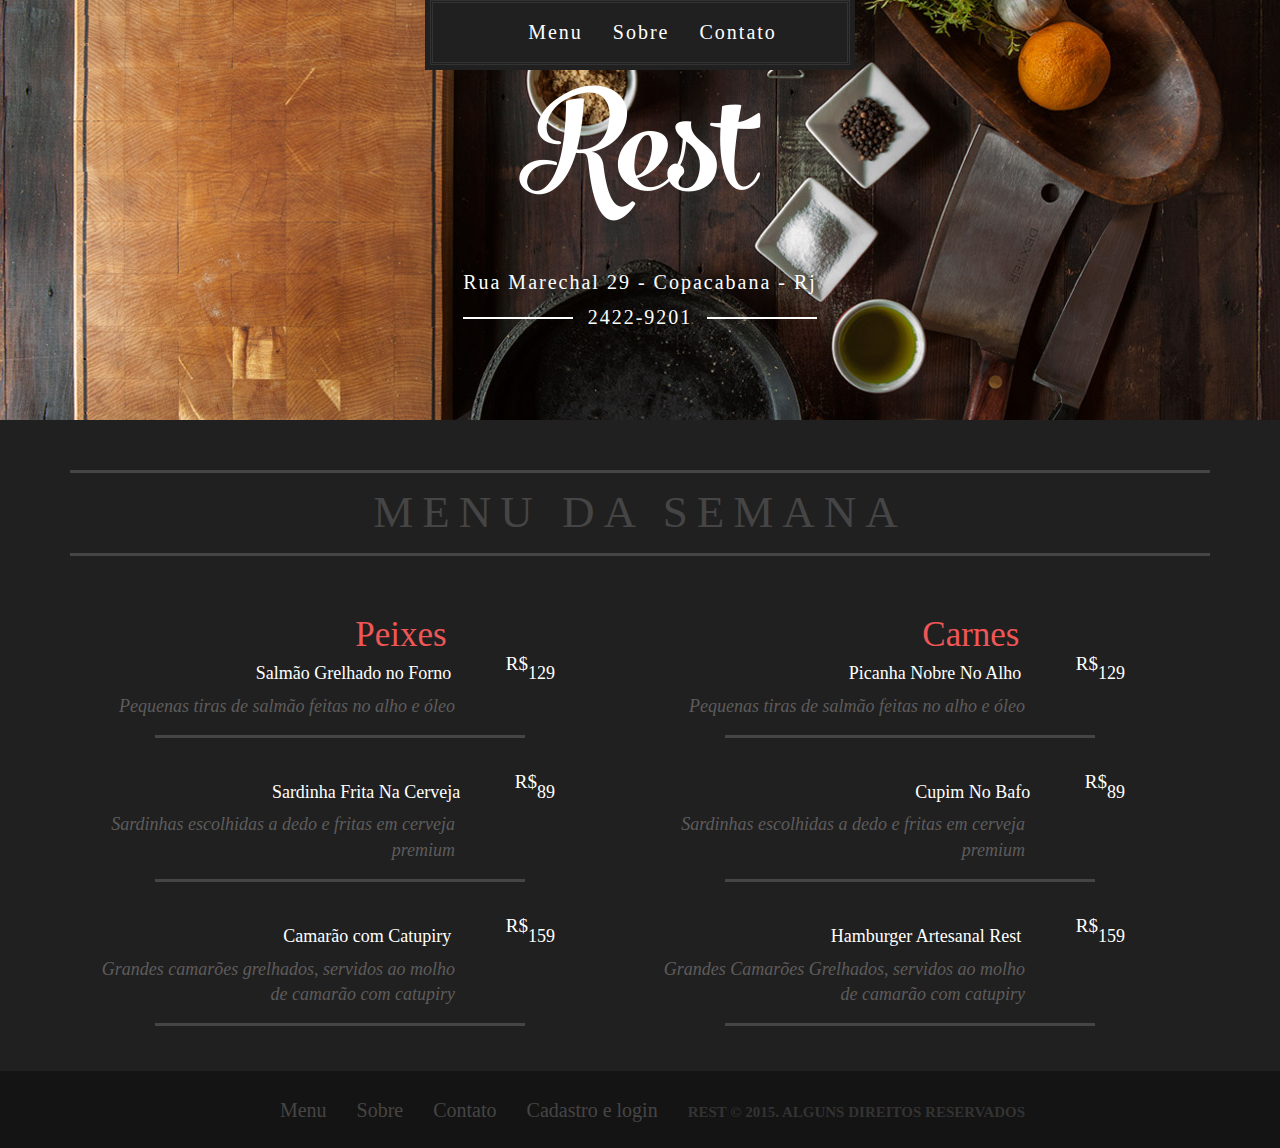
<file: index.html>
<!DOCTYPE html>
<html lang="pt-br">
	<head>
		<meta charset="utf-8">
		<title>Rest</title>

		<link href='https://fonts.googleapis.com/css?family=Alegreya+SC' rel='stylesheet' type='text/css'>
		<link rel="stylesheet" href="css/style.css">
		<link rel="stylesheet" href="css/styles.css">
		<link rel="stylesheet" href="css/reset.css">
		<link rel="stylesheet" href="css/bootstrap.min.css">
		<link rel="stylesheet" href="css/animate.css">
		<link rel="stylesheet" href="https://maxcdn.bootstrapcdn.com/font-awesome/4.7.0/css/font-awesome.min.css">
		<script src="js/animacao.js"></script>
	</head>

	<body>
		<header>
			<nav>
				<ul>
					<li class="menu"><a href="index.html">Menu</a></li>
					<li class="sobre"><a href="sobre.html">Sobre</a></li>
					<li class="contato"><a href="contato.html">Contato</a></li>
				</ul>
			</nav>
			<img src="img/rest.png" class="animated zoomIn" alt="Imagem Rest">
			<h5 class="animated bounce">
				Rua Marechal 29 - Copacabana - Rj
			</h5>
			<p class="animated bounce">2422-9201</p>
		</header>
		<section>
			<div class="container">
				<h1 class="animated fadeInLeft">
					MENU DA SEMANA
				</h1>
				<div class="col-md-6 col-sm-6 col-xs-12">
					<h3 class="animated fadeInLeft flash">Peixes</h3>
						<ul class="animated fadeInLeft">
							<li>
								<h4>Salmão Grelhado no Forno <sup>R$</sup>129</h4>
								<p>Pequenas tiras de salmão feitas no alho e óleo</p>
							</li>
							<li>
								<h4>Sardinha Frita Na Cerveja <sup>R$</sup>89</h4>
								<p>Sardinhas escolhidas a dedo e fritas em cerveja premium</p>
							</li>
							<li>
								<h4>Camarão com Catupiry <sup>R$</sup>159</h4>							
								<p>Grandes camarões grelhados, servidos ao molho de camarão com catupiry</p>
							</li>
						</ul>								
				</div>
				<div class="col-md-6 col-sm-6 col-xs-12">
					<h3 class="animated fadeInLeft flash">Carnes</h3>				
						<ul class="animated fadeInLeft">
							<li>
								<h4>Picanha Nobre No Alho <sup>R$</sup>129</h4>
								<p>Pequenas tiras de salmão feitas no alho e óleo</p>
							</li>
							<li>
								<h4>Cupim No Bafo <sup>R$</sup>89</h4>
								<p>Sardinhas escolhidas a dedo e fritas em cerveja premium</p>
							</li>
							<li>
								<h4>Hamburger Artesanal Rest <sup>R$</sup>159</h4>
								<p>Grandes Camarões Grelhados, servidos ao molho de camarão com catupiry</p>
							</li>
						</ul>
				</div>
			</div>
		</section>
		<footer class="col-md-12 col-sm-12 col-xs-12">
			<div>
				<ul>
					<li class="menu"><a href="index.html">Menu</a></li>
					<li class="sobre"><a href="sobre.html">Sobre</a></li>
					<li class="contato"><a href="contato.html">Contato</a></li>
					<li class="cadastroelogin"><a href="cadastroelogin.html">Cadastro e login</a></li>
					<li><p>REST © 2015. ALGUNS DIREITOS RESERVADOS</p></li>
					
				</ul>
			</div>
		</footer>		
	</body>
</file>
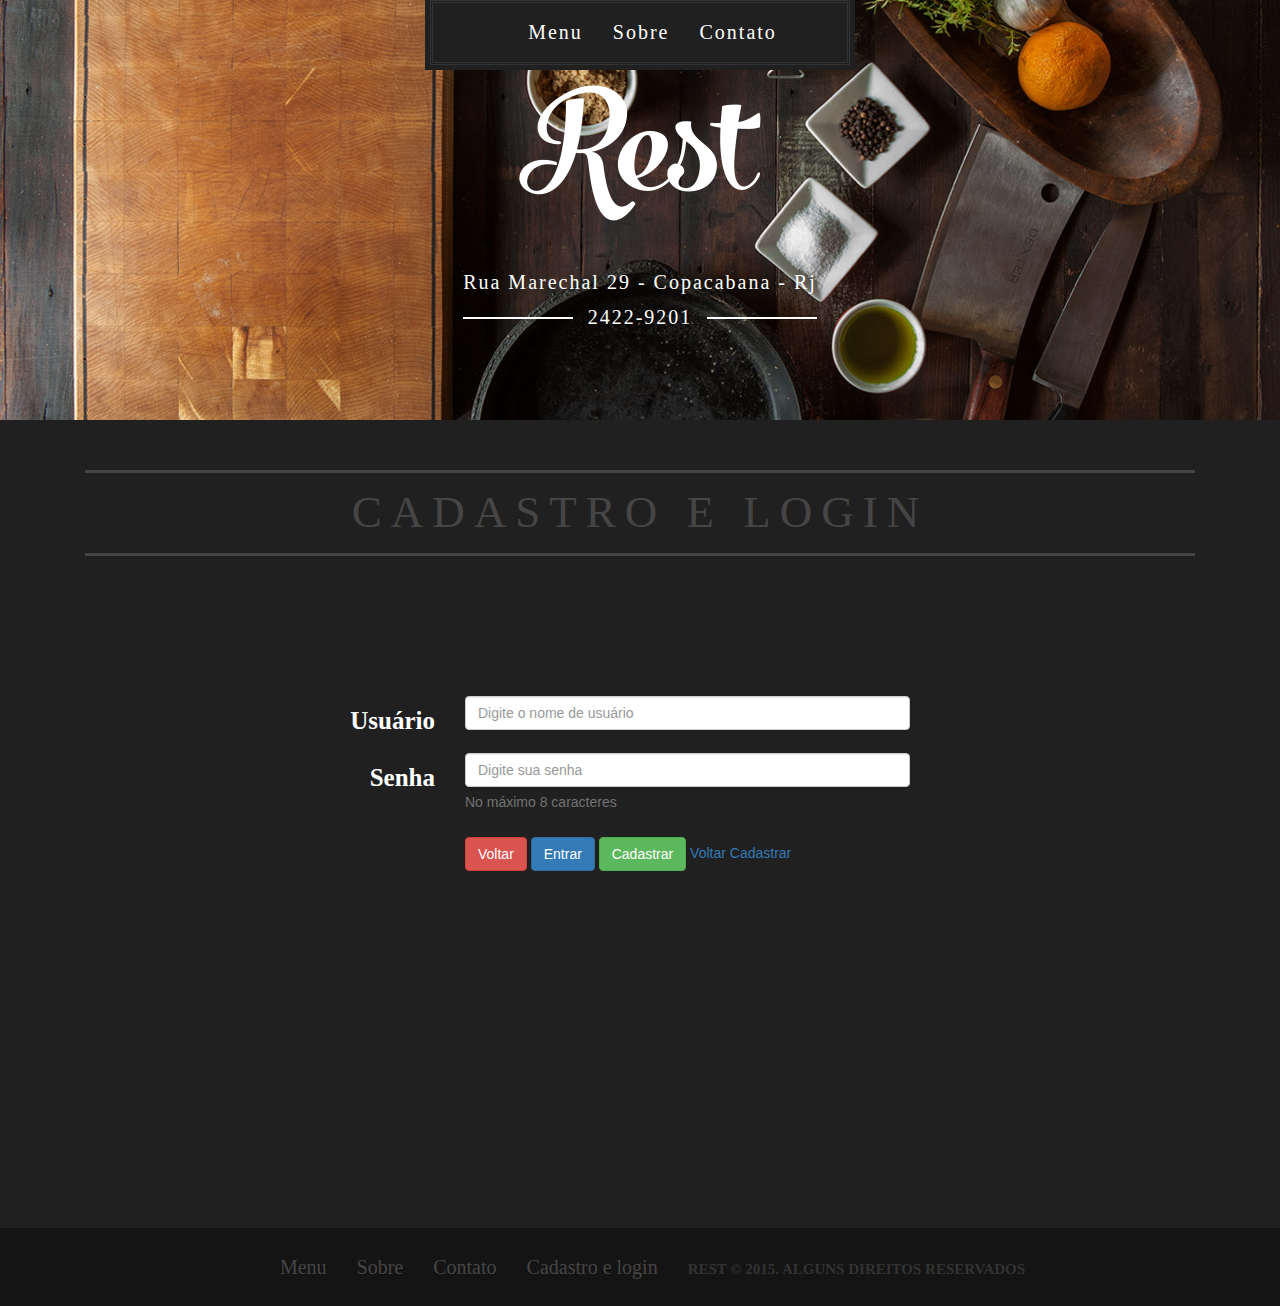
<file: Cadastroelogin.html>
<!DOCTYPE html>
<html>
	<head>
		<meta charset="utf-8">
		<meta http-equiv="X-UA-Compatible" content="IE=edge">
		<title>Cadastro e Login</title>
		<link href='https://fonts.googleapis.com/css?family=Alegreya+SC' rel='stylesheet' type='text/css'>
		<link rel="stylesheet" href="css/style.css">
		<link rel="stylesheet" href="css/styles.css">
		<link rel="stylesheet" href="css/reset.css">
		<link rel="stylesheet" href="css/bootstrap.min.css">
		<link rel="stylesheet" href="css/animate.css">
		<link rel="stylesheet" href="https://maxcdn.bootstrapcdn.com/font-awesome/4.7.0/css/font-awesome.min.css">
		<script src="js/animacao.js"></script>
	</head>
	<body>
		<header>
				<nav>
					<ul>
						<li class="menu"><a href="index.html">Menu</a></li>
						<li class="sobre"><a href="sobre.html">Sobre</a></li>
						<li class="contato"><a href="contato.html">Contato</a></li>
					</ul>
				</nav>
				<img src="img/rest.png" class="animated zoomIn" alt="Imagem Rest">
				<h5 class="animated bounce">
					Rua Marechal 29 - Copacabana - Rj
				</h5>
				<p class="animated bounce">2422-9201</p>
		</header>
		<section>
		<div class="container">
			<form class="form-horizontal form col-md-12 col-sm-12 col-xs-12">
				<fieldset>

					<!-- Form Name -->
					<div class="botao animated fadeInLeft">
						 <h1>CADASTRO E LOGIN</h1>
					</div>

					<!-- Text input-->
					<div class="form-group user">
							<label class="col-md-4 control-label botao" for="txtusuario">Usuário</label>  
						<div class="col-md-5">
							<input id="txtusuario" name="txtusuario" type="text" placeholder="Digite o nome de usuário" class="form-control input-md" required="">
						
						</div>
					</div>

					<!-- Text input-->
					<div class="form-group">
						<label class="col-md-4 control-label botao" for="txtsenha">Senha</label>  
						<div class="col-md-5">
							<input id="txtsenha" name="txtsenha" type="text" placeholder="Digite sua senha" class="form-control input-md" required="">
							<span class="help-block">No máximo 8 caracteres</span>  
						</div>
					</div>

					<!-- Button (Double) -->
					<div class="form-group">
						<label class="col-md-4 control-label" for="txtentrar"></label>
						<div class="col-md-8">					
							<a href="index.html" class="button button_form">
								<button id="txtvoltar" name="" class="btn btn-danger">Voltar</button>
							</a>										
							<a href="" class="button button_form">
								<button id="txtentrar" name="txtentrar" class="btn btn-primary">Entrar</button>
							</a>					
							<a href="formulario.html" class="button button_form">
								<button id="txtcadastrar" name=""  class="btn btn-success">Cadastrar</button>
							</a>		

							<a href="index.html" class="button button_form">Voltar</a>
							<a href="formulario.html" class="button button_form">Cadastrar</a>
						</div>
					</div>

				</fieldset>
			</form>
		</div>
		</section>
		<footer>
			<div>
				<ul>
					<li class="menu"><a href="index.html">Menu</a></li>
					<li class="sobre"><a href="sobre.html">Sobre</a></li>
					<li class="contato"><a href="contato.html">Contato</a></li>
					<li class="cadastroelogin"><a href="cadastroelogin.html">Cadastro e login</a></li>
					<li><p>REST © 2015. ALGUNS DIREITOS RESERVADOS</p></li>					
				</ul>
			</div>
		</footer>
	</body>
</html>
</file>
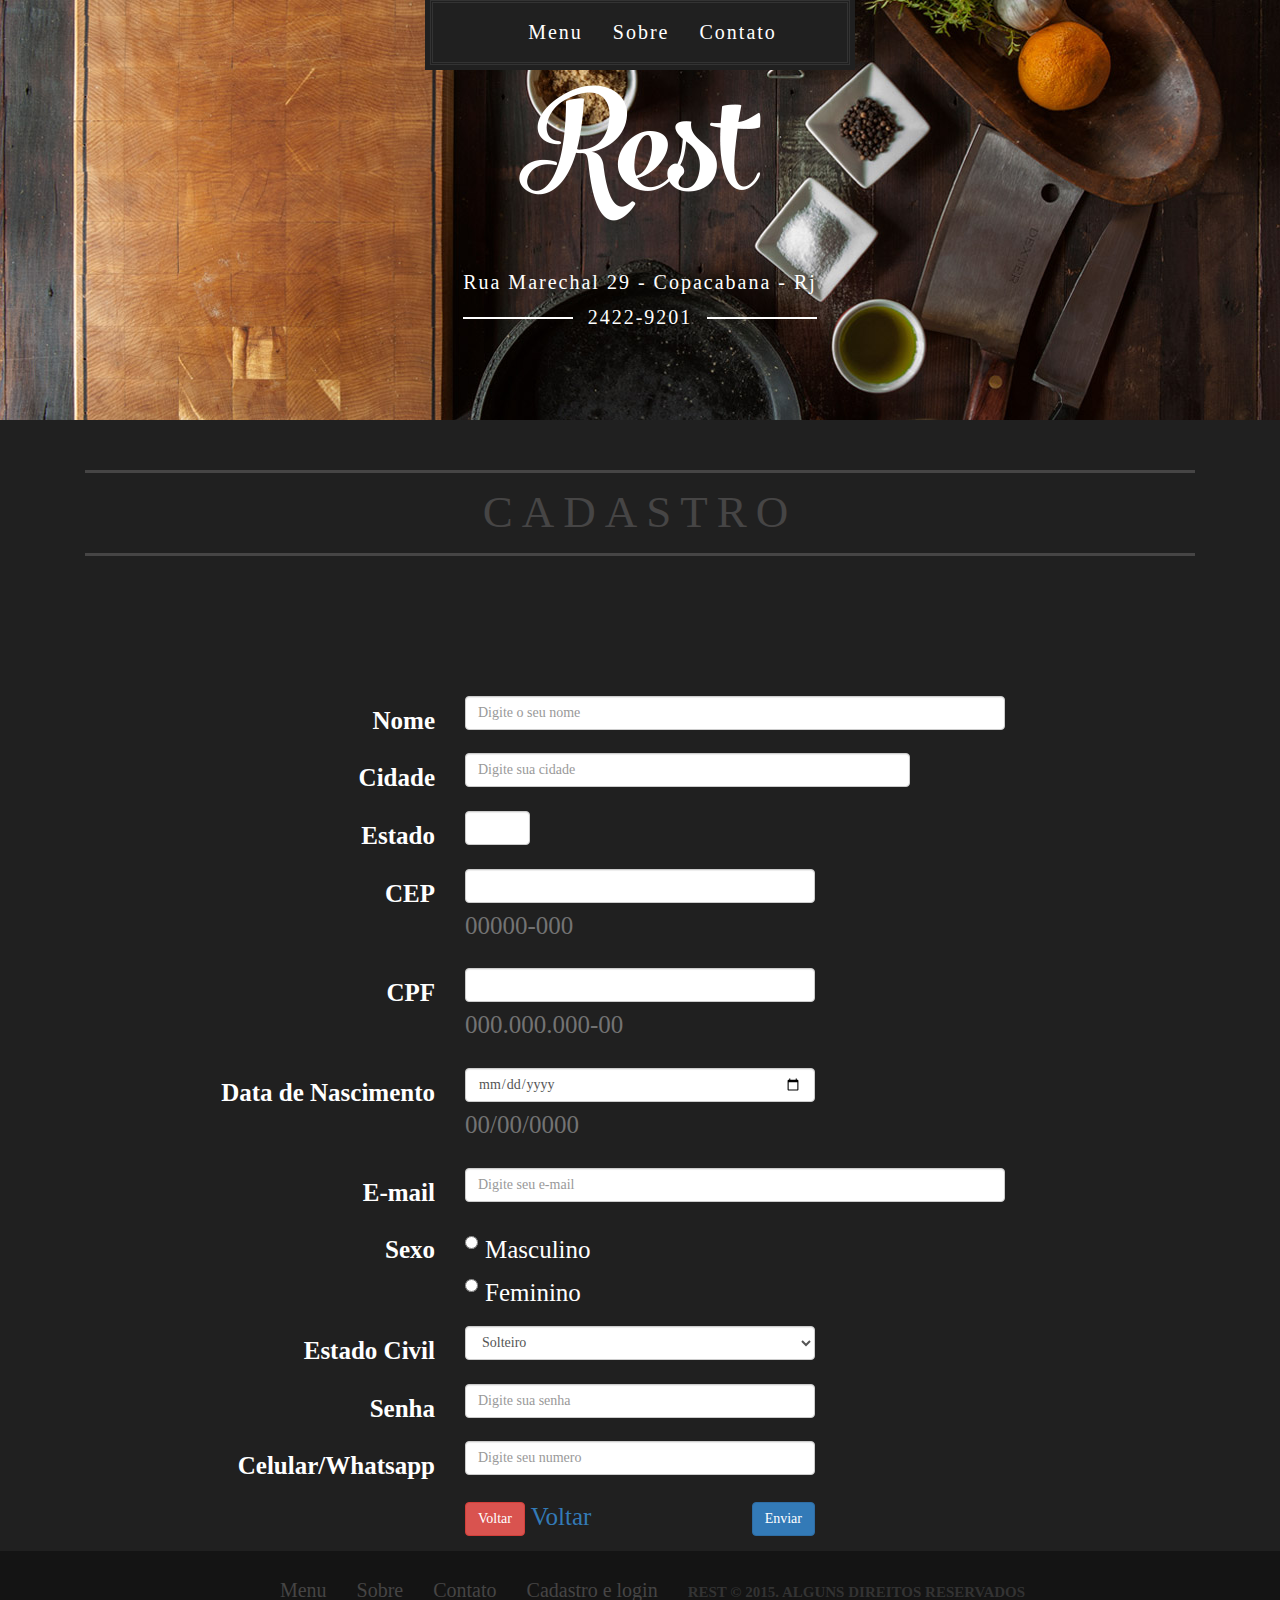
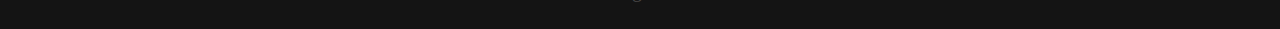
<file: formulario.html>
<!DOCTYPE html>
<html lang="pt-br">
      <head>
        <meta charset="utf-8">
        <title>Formulário</title>

        <link href='https://fonts.googleapis.com/css?family=Alegreya+SC' rel='stylesheet' type='text/css'>
        <link rel="stylesheet" href="css/style.css">
        <link rel="stylesheet" href="css/styles.css">
        <link rel="stylesheet" href="css/reset.css">
        <link rel="stylesheet" href="css/bootstrap.min.css">
        <link rel="stylesheet" href="css/animate.css">
        <link rel="stylesheet" href="https://maxcdn.bootstrapcdn.com/font-awesome/4.7.0/css/font-awesome.min.css">
        <script src="js/animacao.js"></script>
      </head>

      <header>
        <nav>
          <ul>
              <li class="menu"><a href="index.html">Menu</a></li>
              <li class="sobre"><a href="sobre.html">Sobre</a></li>
              <li class="contato"><a href="contato.html">Contato</a></li>
          </ul>
        </nav>
        <img src="img/rest.png" class="animated zoomIn" alt="Imagem Rest">
        <h5 class="animated bounce">
          Rua Marechal 29 - Copacabana - Rj
        </h5>
        <p class="animated bounce">2422-9201</p>
      </header>
	<body>
    <section>
      <div class="container">
        <form class="form-horizontal botao col-md-12" name="cadastro">
            <fieldset>

              <!-- Form Name -->
              <div class="form_titulo botao animated fadeInLeft">
                  <h1>CADASTRO</h1>
              </div>

                <!-- Text input-->
                <div class="form-group user">
                  <label class="col-md-4 control-label" for="txtnome">Nome</label>  
                  <div class="col-md-6">
                      <input id="txtnome" name="txtnome" type="text" placeholder="Digite o seu nome" class="form-control input-md" required="">                 
                  </div>
                </div>

                <!-- Text input-->
                <div class="form-group">
                  <label class="col-md-4 control-label" for="txtcidade">Cidade</label>  
                  <div class="col-md-5">
                      <input id="txtcidade" name="txtcidade" type="text" placeholder="Digite sua cidade" class="form-control input-md" required="">                 
                  </div>
                </div>

                <!-- Text input-->
                <div class="form-group">
                  <label class="col-md-4 control-label" for="txtestado">Estado</label>  
                  <div class="col-md-1">
                      <input id="txtestado" name="txtestado" type="text" placeholder="" class="form-control input-md" required="">                 
                  </div>
                </div>

                <!-- Text input-->
                <div class="form-group">
                  <label class="col-md-4 control-label" for="txtcep">CEP</label>  
                  <div class="col-md-4">
                      <input id="txtcep" name="txtcep" type="number" placeholder="" class="form-control input-md" required="">
                      <span class="help-block">00000-000</span>  
                  </div>
                </div>

                <!-- Text input-->
                <div class="form-group">
                  <label class="col-md-4 control-label" for="txtcpf">CPF</label>  
                  <div class="col-md-4">
                      <input id="txtcpf" name="txtcpf" type="text" placeholder="" class="form-control input-md" required="" pattern="\d{3}\.\d{3}\.\d{3}-\d{2}" title="digite o CPF com todos os dígitos">
                      <span class="help-block">000.000.000-00</span>  
                  </div>
                </div>

                <!-- Text input-->
                <div class="form-group">
                  <label class="col-md-4 control-label" for="txtdatanascimento">Data de Nascimento</label>  
                  <div class="col-md-4">
                      <input id="txtdatanascimento" name="txtdatanascimento" type="date" placeholder="" class="form-control input-md" required="">
                      <span class="help-block">00/00/0000</span>  
                  </div>
                </div>

                <!-- Text input-->
                <div class="form-group">
                  <label class="col-md-4 control-label" for="txtemail">E-mail</label>  
                  <div class="col-md-6">
                      <input id="txtemail" name="txtemail" type="email" placeholder="Digite seu e-mail" class="form-control input-md" required="">                  
                  </div>
                </div>

                <!-- Multiple Radios -->
                <div class="form-group">
                  <label class="col-md-4 control-label" for="txtsexo">Sexo</label>
                  <div class="col-md-4">
                    <div class="radio">
                      <label for="txtsexo-0">
                        <input type="radio" name="txtsexo" id="txtsexo-0" value="M">
                        Masculino
                      </label>
                    </div>
                    <div class="radio">
                      <label for="txtsexo-1">
                        <input type="radio" name="txtsexo" id="txtsexo-1" value="F">
                        Feminino
                      </label>
                    </div>
                  </div>
                </div>

                <!-- Select Basic -->
                <div class="form-group">
                  <label class="col-md-4 control-label" for="txtestadocivil">Estado Civil</label>
                  <div class="col-md-4">
                    <select id="txtestadocivil" name="txtestadocivil" class="form-control">
                      <option value="S">Solteiro</option>
                      <option value="C">Casado</option>
                      <option value="D">Divorciado</option>
                      <option value="V">Viúvo</option>
                    </select>
                  </div>
                </div>

                <!-- Password input-->
                <div class="form-group">
                  <label class="col-md-4 control-label" for="txtsenha">Senha</label>
                  <div class="col-md-4">
                    <input id="txtsenha" name="txtsenha" type="password" placeholder="Digite sua senha" class="form-control input-md" required="">
                    
                  </div>
                </div>

                <!-- Text input-->
                <div class="form-group">
                  <label class="col-md-4 control-label" for="txtcelular">Celular/Whatsapp</label>  
                  <div class="col-md-4">
                      <input id="txtcelular" name="txtcelular" type="tel" placeholder="Digite seu numero" class="form-control input-md" required="">                  
                  </div>
                </div>

                <!-- Button -->
                <div class="form-group">
                  <div class="col-md-4"></div>                 
                  <div class="col-md-4">                 
                      <a href="cadastroelogin.html" class="button">
                          <button id="btnvoltar" name="btnvoltar" class="btn btn-danger">Voltar</button>
                      </a>
                      <a href="cadastroelogin.html" class="button">Voltar</a>                 
                      <a href="" class="button direita">
                          <button id="btnenviar" name="btnenviar" class="btn btn-primary">Enviar</button>
                      </a>                      
                  </div>
                </div>

          </fieldset>
      </form>
      </div>
    </section>
    <footer>
			<div>
				<ul>
					<li class="menu"><a href="index.html">Menu</a></li>
					<li class="sobre"><a href="sobre.html">Sobre</a></li>
					<li class="contato"><a href="contato.html">Contato</a></li>
					<li class="cadastroelogin"><a href="cadastroelogin.html">Cadastro e login</a></li>
					<li><p>REST © 2015. ALGUNS DIREITOS RESERVADOS</p></li>
					
				</ul>
			</div>
		</footer>	
	</body>
</file>
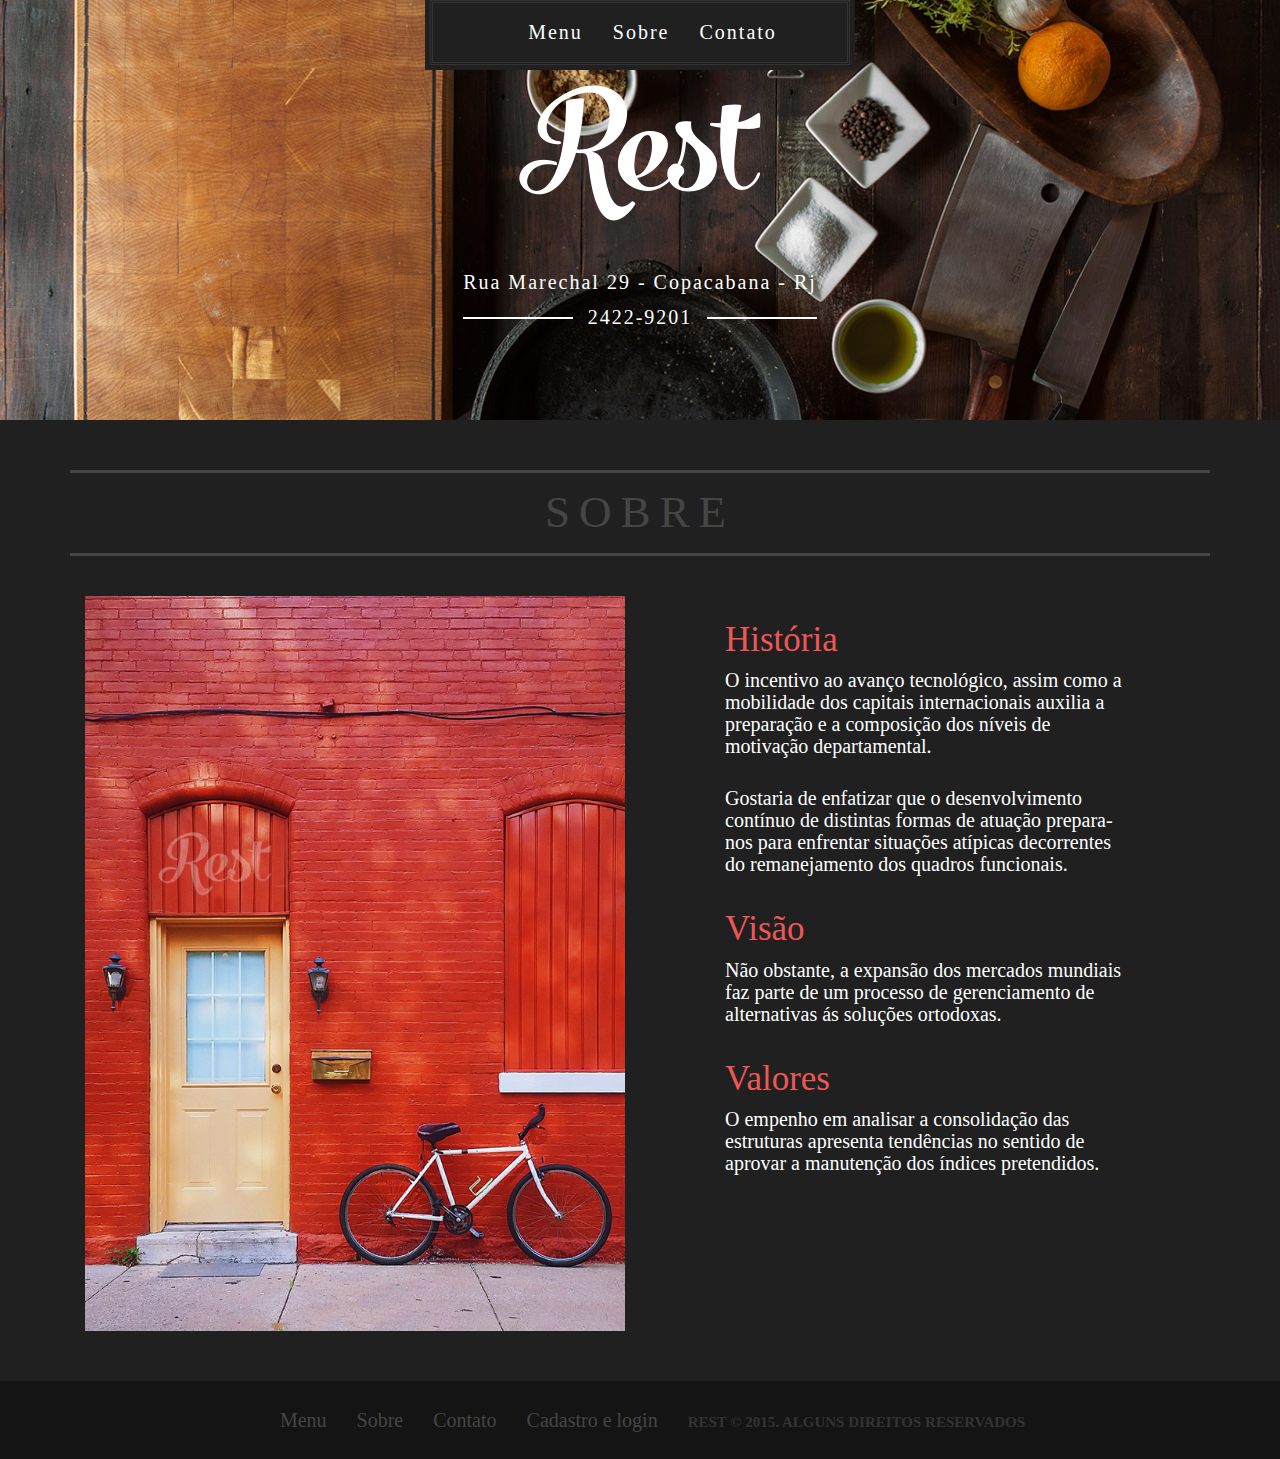
<file: sobre.html>
<!DOCTYPE html>
<html lang="pt-br">
	<head>
		<meta charset="utf-8">
		<title>Sobre</title>

		<link href='https://fonts.googleapis.com/css?family=Alegreya+SC' rel='stylesheet' type='text/css'>
		<link rel="stylesheet" href="css/style.css">
		<link rel="stylesheet" href="css/styles.css">
		<link rel="stylesheet" href="css/reset.css">
		<link rel="stylesheet" href="css/bootstrap.min.css">
		<link rel="stylesheet" href="css/animate.css">
		<link rel="stylesheet" href="https://maxcdn.bootstrapcdn.com/font-awesome/4.7.0/css/font-awesome.min.css">
		<script src="js/animacao.js"></script>
	</head>

	<body>
		<header>
			<nav>
				<ul>
					<li class="menu"><a href="index.html">Menu</a></li>
					<li class="sobre"><a href="sobre.html">Sobre</a></li>
					<li class="contato"><a href="contato.html">Contato</a></li>
				</ul>
			</nav>
			<img src="img/rest.png" class="animated zoomIn" alt="Imagem Rest">
			<h5 class="animated bounce">
				Rua Marechal 29 - Copacabana - Rj
			</h5>
			<p class="animated bounce">2422-9201</p>
		</header>
		<section class="tela">
			<div class="container">
				<h1 class="animated fadeInLeft">
					SOBRE
				</h1>
				<div class="col-md-6">
					<img src="img/rest-fachada.jpg" class="animated fadeInLeft" alt="Imagem Sobre">
				</div>
				<div class="col-md-6">
					<ul class="animated fadeInLeft">
						<li>
							<h3 class="titulo">História</h3>
							<h5>O incentivo ao avanço tecnológico, assim como a mobilidade dos capitais internacionais auxilia a preparação e a composição dos níveis de motivação departamental.</h5>
							<h6>Gostaria de enfatizar que o desenvolvimento contínuo de distintas formas de atuação prepara-nos para enfrentar situações atípicas decorrentes do remanejamento dos quadros funcionais.</h6>
						</li>
					</ul>
					<ul class="animated fadeInLeft">
						<li>
							<h3 class="titulo">Visão</h3>
							<h5>Não obstante, a expansão dos mercados mundiais faz parte de um processo de gerenciamento de alternativas ás soluções ortodoxas.</h5>
						</li>
					</ul>
					<ul class="animated fadeInLeft">
						<li>
							<h3 class="titulo">Valores</h3>
							<h5>O empenho em analisar a consolidação das estruturas apresenta tendências no sentido de aprovar a manutenção dos índices pretendidos.</h5>
						</li>
					</ul>
				</div>
			</div>
		</section>
		<footer>
			<div>
				<ul>
					<li class="menu"><a href="index.html">Menu</a></li>
					<li class="sobre"><a href="sobre.html">Sobre</a></li>
					<li class="contato"><a href="contato.html">Contato</a></li>
					<li class="cadastroelogin"><a href="cadastroelogin.html">Cadastro e login</a></li>
					<li><p>REST © 2015. ALGUNS DIREITOS RESERVADOS</p></li>							
				</ul>
			</div>
		</footer>
	</body>
</html>
</file>
<file: css/styles.css>
body{
	font-family: Arial, Helvetica, sans-serif;
}
img{
	display:block;
}
header{
	width: 100%;
	height: 420px;
	background: url("../img/rest-bg.jpg") no-repeat center;
	background-size: cover;
	text-align: center;
}
header nav {
	max-width: 420px;
	margin: 0 auto;
	box-shadow: 0 0 0 5px #202020;
	background-color: #202020;
	padding: 5px 0;
	font-size: 20px;
	font-family: 'Libre Baskerville', serif;
	border: double;

}
header nav ul li{
	margin: 0 auto;
	display:inline-block;
	margin-left: 25px;
	margin-top:10px;
}
header nav ul li a{
	color: #FFFFFF;
	text-align: center;
	letter-spacing: .1em;
}
header nav ul li a:hover{
	color:#EF5656;
}
header nav ul li a.menu:after{
	content: "\f1db";
}
header img{
	display: block;
	padding: 20px;
	margin: 0 auto;
}
header h5{
	color: #FFFFFF;
	text-align: center;
	letter-spacing: .1em;
	font-family: 'Libre Baskerville', serif;
	font-size: 20px;
	padding-top: 20px;
}
header p{
	color: #FFFFFF;
	text-align: center;
	letter-spacing: .1em;
	font-family: 'Libre Baskerville', serif;
	font-size: 20px;
}
header p:before, header p:after{
	content: "";
	display: inline-block;
	width: 110px;
	height: 2px;
	color: #FFFFFF;
	margin: 0px 15px 5px 15px;
	background: #FFFFFF; 	
}
section{
	background-color: #202020;
	width: 100%;
}
section h1{
	padding-top: 50px;
	padding-bottom: 40px;
	margin: 0 auto;
	text-align: center;
	font-family: 'Libre Baskerville', serif;
	font-size: 45px;
	letter-spacing: .2em;
	color: #464545;
}
section h1:before{
	content: "";
	display: block;
	width: 100%;
	height: 3px;
	background: #464545;
	margin: 0 auto;
	margin-bottom: 15px;

}
section h1:after{
	content: "";
	display: block;
	width: 100%;
	height: 3px;
	background: #464545;
	margin: 0 auto;
	margin-top: 15px;
}

section h3{
	color:#EF5656;
	font-family: 'Libre Baskerville', serif;
	font-size: 35px;
	text-align: center;
	margin-left: 17%;
}
section ul li{
	max-width: 100%;
	margin-right: 70px;
}
section ul li h4{
	text-align: right;
	color: #FFFFFF;
	font-family: 'Libre Baskerville', serif;
}
section ul li h4 sup{
	margin-left: 50px;
	font-size: 19px;
}
section ul li p{
	text-align: right;
	font-family: 'Libre Baskerville', serif;
	font-size: 18px;
	font-style: italic;
	color: #5E5C5C;
	padding-bottom: 35px;
	margin-right: 100px;
}
section ul li p:after{
	content: "";
	display: block;
	width: 100%;
	height: 3px;
	background: #464545;
	margin: 0 auto;
	margin-top: 15px;
	margin-left: 70px;
}
section ul li h5{
	color: #FFFFFF;
	font-size: 20px;
	font-family: 'Libre Baskerville', serif;
	margin-left: 70px;
}
section ul li h6{

	color: #FFFFFF;
	font-size: 20px;
	font-family: 'Libre Baskerville', serif;
	padding-top: 20px;
	margin-left: 70px;
}
section ul li h7{
	color: #FFFFFF;
	font-family: 'Libre Baskerville', serif;
	margin-left: 5px;
	font-size: 15px;	
}
section ul li h7:after{
	content: "";
	display: block;
	width: 300px;
	height: 3px;
	background: #464545;
	margin: 0 auto;
	margin-top: 15px;
	margin-bottom: 20px;
	margin-top: 20px;
}
section img{
	width: 100%;
}
.tela{
	padding-bottom: 50px;
}
.login{
	height: 420px;
	background: url("../img/rest-bg.jpg") no-repeat center;
	background-size: cover;
	text-align: center;
}
.botao{
	font-size: 25px;
	font-family: 'Libre Baskerville', serif;
	color: #FFFFFF;
}
.form{
	background-color: #202020;
	padding-bottom: 30%;
}
.cadastro{
	width: 100%;
}
.form_titulo{
	text-align: center;
	font-size: 40px;
}
/*.form legend{
	text-align: center;
	font-size: 40px;
	padding-top: 20px;
	padding-bottom: 20px;
}*/
.titulo{
	margin: 0 auto;
	padding-top: 25px;
	text-align: left;
	margin-left: 70px;
}
/*.legenda{
	padding-top: 50px;
	padding-bottom: 40px;
	margin: 0 auto;
	text-align: center;
	font-family: 'Libre Baskerville', serif;
	font-size: 45px;
	letter-spacing: .2em;
	color: #464545;
}*/
/*.legenda:before, .legenda:after{
	content: "";
	display: block;
	width: 100%;
	height: 3px;
	background: #464545;
	margin: 0 auto;
	margin-bottom: 15px;
}*/
.user{
	padding-top: 100px;
}
footer{
	background: #141414;
	text-align: center;
	background-size: cover;
	width: 100%;
}
footer div{
	margin: 0 auto;
	padding: 5px 0;
	font-size: 20px;
	font-family: 'Libre Baskerville', serif;
}
footer div ul li{
	margin: 0 auto;
	display:inline-block;
	padding-top: 20px;
	margin-left: 25px;
}
footer div ul li a{
	color: #464545;
}
footer div ul li a:hover{
	color:#EF5656;
}
footer div ul li p{
	font-size: 15px;
	font-weight: bold;
}
.button_enviar{
	margin-left: 20px;
}
.contact{
	font-size: 25px;
	text-align: left;
	margin-left: 5px;
	padding-top: 25px;
	padding-bottom: 25px;
}
.end{
	padding-bottom: 310px;
}
a.button.direita{
	float: right;
}
</file>
<file: css/style.css>
/* ==========================================================================
   Reset
   ========================================================================== */

/**
 * Remove anchor text-decoration
 */ 

a {
	text-decoration: none;
}

/**
 * Remove list-style
 */ 

ol, ul {
	list-style: none;
}

html, body, div, span, iframe, h1, h2, h3, h4, h5, h6, p, blockquote, a, em, img, dl, dt, dd, ol, ul, li, fieldset, form, label, legend, article, footer, header, nav, section, main {
	margin: 0;
	padding: 0;
	border: 0;
	vertical-align: baseline;
}

h1, h2, h3, h4, h5, h6, p, a, ul {
	font-size: 1em;
	font-weight: normal;
}

/*! normalize.css v3.0.2 | MIT License | git.io/normalize */

/**
 * 1. Set default font family to sans-serif.
 * 2. Prevent iOS text size adjust after orientation change, without disabling
 *    user zoom.
 */

html {
  font-family: sans-serif; /* 1 */
  -ms-text-size-adjust: 100%; /* 2 */
  -webkit-text-size-adjust: 100%; /* 2 */
}

/**
 * Remove default margin.
 */

body {
  margin: 0;
}

/* HTML5 display definitions
   ========================================================================== */

/**
 * Correct `block` display not defined for any HTML5 element in IE 8/9.
 * Correct `block` display not defined for `details` or `summary` in IE 10/11
 * and Firefox.
 * Correct `block` display not defined for `main` in IE 11.
 */

article,
aside,
details,
figcaption,
figure,
footer,
header,
hgroup,
main,
menu,
nav,
section,
summary {
  display: block;
}

/**
 * 1. Correct `inline-block` display not defined in IE 8/9.
 * 2. Normalize vertical alignment of `progress` in Chrome, Firefox, and Opera.
 */

audio,
canvas,
progress,
video {
  display: inline-block; /* 1 */
  vertical-align: baseline; /* 2 */
}

/**
 * Prevent modern browsers from displaying `audio` without controls.
 * Remove excess height in iOS 5 devices.
 */

audio:not([controls]) {
  display: none;
  height: 0;
}

/**
 * Address `[hidden]` styling not present in IE 8/9/10.
 * Hide the `template` element in IE 8/9/11, Safari, and Firefox < 22.
 */

[hidden],
template {
  display: none;
}

/* Links
   ========================================================================== */

/**
 * Remove the gray background color from active links in IE 10.
 */

a {
  background-color: transparent;
}

/**
 * Improve readability when focused and also mouse hovered in all browsers.
 */

a:active,
a:hover {
  outline: 0;
}

/* Text-level semantics
   ========================================================================== */

/**
 * Address styling not present in IE 8/9/10/11, Safari, and Chrome.
 */

abbr[title] {
  border-bottom: 1px dotted;
}

/**
 * Address style set to `bolder` in Firefox 4+, Safari, and Chrome.
 */

b,
strong {
  font-weight: bold;
}

/**
 * Address styling not present in Safari and Chrome.
 */

dfn {
  font-style: italic;
}

/**
 * Address variable `h1` font-size and margin within `section` and `article`
 * contexts in Firefox 4+, Safari, and Chrome.
 */

h1 {
  font-size: 2em;
  margin: 0.67em 0;
}

/**
 * Address styling not present in IE 8/9.
 */

mark {
  background: #ff0;
  color: #000;
}

/**
 * Address inconsistent and variable font size in all browsers.
 */

small {
  font-size: 80%;
}

/**
 * Prevent `sub` and `sup` affecting `line-height` in all browsers.
 */

sub,
sup {
  font-size: 75%;
  line-height: 0;
  position: relative;
  vertical-align: baseline;
}

sup {
  top: -0.5em;
}

sub {
  bottom: -0.25em;
}

/* Embedded content
   ========================================================================== */

/**
 * Remove border when inside `a` element in IE 8/9/10.
 */

img {
  border: 0;
}

/**
 * Correct overflow not hidden in IE 9/10/11.
 */

svg:not(:root) {
  overflow: hidden;
}

/* Grouping content
   ========================================================================== */

/**
 * Address margin not present in IE 8/9 and Safari.
 */

figure {
  margin: 1em 40px;
}

/**
 * Address differences between Firefox and other browsers.
 */

hr {
  -moz-box-sizing: content-box;
  box-sizing: content-box;
  height: 0;
}

/**
 * Contain overflow in all browsers.
 */

pre {
  overflow: auto;
}

/**
 * Address odd `em`-unit font size rendering in all browsers.
 */

code,
kbd,
pre,
samp {
  font-family: monospace, monospace;
  font-size: 1em;
}

/* Forms
   ========================================================================== */

/**
 * Known limitation: by default, Chrome and Safari on OS X allow very limited
 * styling of `select`, unless a `border` property is set.
 */

/**
 * 1. Correct color not being inherited.
 *    Known issue: affects color of disabled elements.
 * 2. Correct font properties not being inherited.
 * 3. Address margins set differently in Firefox 4+, Safari, and Chrome.
 */

button,
input,
optgroup,
select,
textarea {
  color: inherit; /* 1 */
  font: inherit; /* 2 */
  margin: 0; /* 3 */
}

/**
 * Address `overflow` set to `hidden` in IE 8/9/10/11.
 */

button {
  overflow: visible;
}

/**
 * Address inconsistent `text-transform` inheritance for `button` and `select`.
 * All other form control elements do not inherit `text-transform` values.
 * Correct `button` style inheritance in Firefox, IE 8/9/10/11, and Opera.
 * Correct `select` style inheritance in Firefox.
 */

button,
select {
  text-transform: none;
}

/**
 * 1. Avoid the WebKit bug in Android 4.0.* where (2) destroys native `audio`
 *    and `video` controls.
 * 2. Correct inability to style clickable `input` types in iOS.
 * 3. Improve usability and consistency of cursor style between image-type
 *    `input` and others.
 */

button,
html input[type="button"], /* 1 */
input[type="reset"],
input[type="submit"] {
  -webkit-appearance: button; /* 2 */
  cursor: pointer; /* 3 */
}

/**
 * Re-set default cursor for disabled elements.
 */

button[disabled],
html input[disabled] {
  cursor: default;
}

/**
 * Remove inner padding and border in Firefox 4+.
 */

button::-moz-focus-inner,
input::-moz-focus-inner {
  border: 0;
  padding: 0;
}

/**
 * Address Firefox 4+ setting `line-height` on `input` using `!important` in
 * the UA stylesheet.
 */

input {
  line-height: normal;
}

/**
 * It's recommended that you don't attempt to style these elements.
 * Firefox's implementation doesn't respect box-sizing, padding, or width.
 *
 * 1. Address box sizing set to `content-box` in IE 8/9/10.
 * 2. Remove excess padding in IE 8/9/10.
 */

input[type="checkbox"],
input[type="radio"] {
  box-sizing: border-box; /* 1 */
  padding: 0; /* 2 */
}

/**
 * Fix the cursor style for Chrome's increment/decrement buttons. For certain
 * `font-size` values of the `input`, it causes the cursor style of the
 * decrement button to change from `default` to `text`.
 */

input[type="number"]::-webkit-inner-spin-button,
input[type="number"]::-webkit-outer-spin-button {
  height: auto;
}

/**
 * 1. Address `appearance` set to `searchfield` in Safari and Chrome.
 * 2. Address `box-sizing` set to `border-box` in Safari and Chrome
 *    (include `-moz` to future-proof).
 */

input[type="search"] {
  -webkit-appearance: textfield; /* 1 */
  -moz-box-sizing: content-box;
  -webkit-box-sizing: content-box; /* 2 */
  box-sizing: content-box;
}

/**
 * Remove inner padding and search cancel button in Safari and Chrome on OS X.
 * Safari (but not Chrome) clips the cancel button when the search input has
 * padding (and `textfield` appearance).
 */

input[type="search"]::-webkit-search-cancel-button,
input[type="search"]::-webkit-search-decoration {
  -webkit-appearance: none;
}

/**
 * Define consistent border, margin, and padding.
 */

fieldset {
  border: 1px solid #c0c0c0;
  margin: 0 2px;
  padding: 0.35em 0.625em 0.75em;
}

/**
 * 1. Correct `color` not being inherited in IE 8/9/10/11.
 * 2. Remove padding so people aren't caught out if they zero out fieldsets.
 */

legend {
  border: 0; /* 1 */
  padding: 0; /* 2 */
}

/**
 * Remove default vertical scrollbar in IE 8/9/10/11.
 */

textarea {
  overflow: auto;
}

/**
 * Don't inherit the `font-weight` (applied by a rule above).
 * NOTE: the default cannot safely be changed in Chrome and Safari on OS X.
 */

optgroup {
  font-weight: bold;
}
</file>
